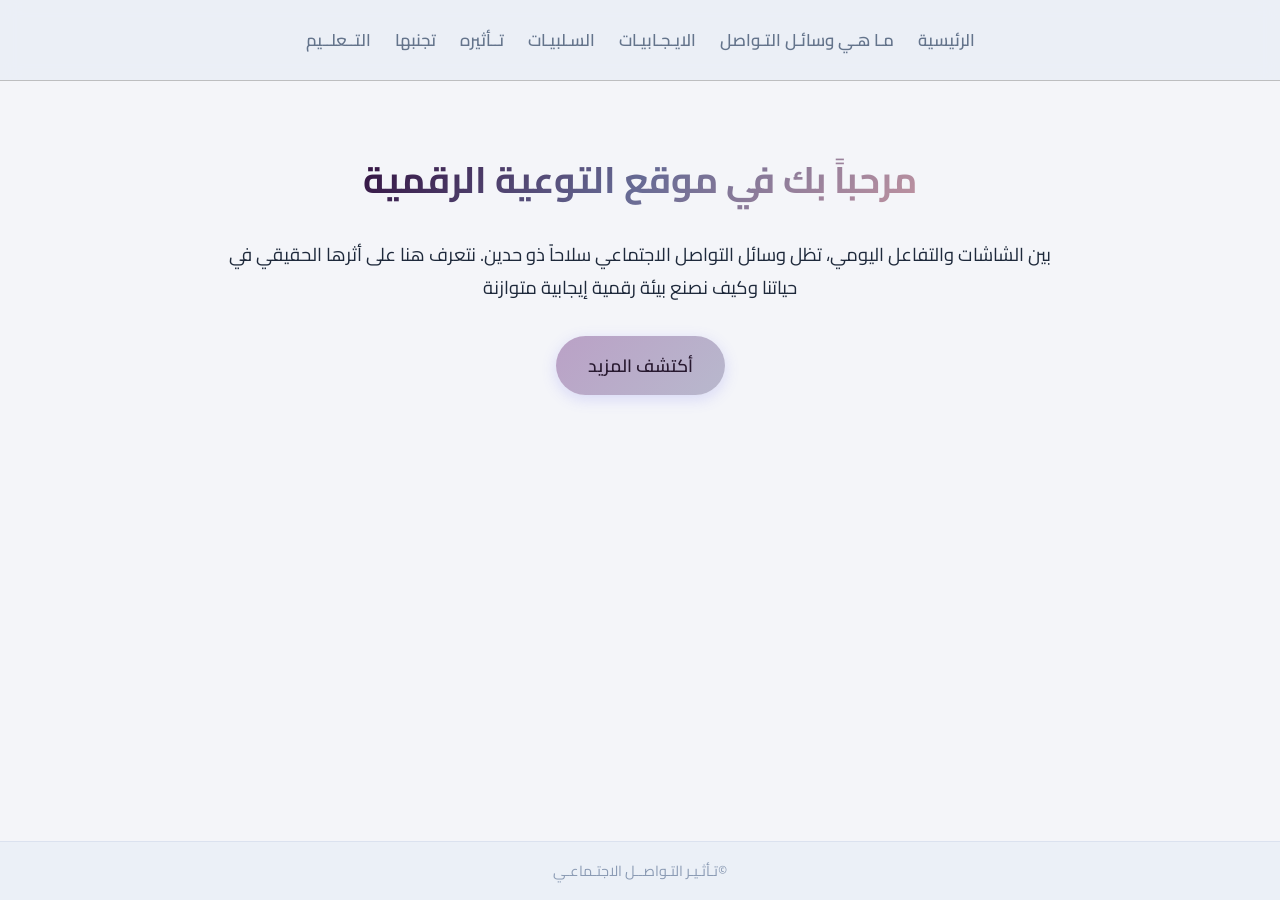
<file: index.html>
<!DOCTYPE html>
<html lang="ar">
<head>
    <meta charset="UTF-8">
    <meta name="viewport" content="width=device-width, initial-scale=1.0">
    <title> التـواصـل الاجتـمـاعـي</title>
    <link rel="stylesheet" href="style.css">

</head>
<body>
     <header>
        <nav>
            <ul>
                <li><a href="index.html">الرئيسية</a></li>
                <li><a href="what.html">مـا هـي وسائـل التـواصل</a></li>
                <li><a href="pos.html">الايـجـابيـات</a></li>
                <li><a href="neg.html">السـلبيـات</a></li>
                <li><a href="impacts.html">تــأثيره</a></li>
                <li><a href="aviod.html">تجنبها</a></li>
                <li><a href="edu.html">التــعلــيم </a></li>

            </ul>
        </nav>
    </header>


    <div>
        <div class="contenthome">
        <h1>مرحباً بك في موقع التوعية الرقمية</h1>
        <p>بين الشاشات والتفاعل اليومي، تظل وسائل التواصل الاجتماعي سلاحاً ذو حدين. نتعرف هنا على أثرها الحقيقي في حياتنا وكيف نصنع بيئة رقمية إيجابية متوازنة</p>
        <button onclick="location.href='what.html'">أكتشف المزيد</button>
        
    </div>
    </div>
</body>
 <footer>
    <p>©تـأثـيـر التـواصــل الاجتـماعـي</p>
</footer>

</html>
</file>
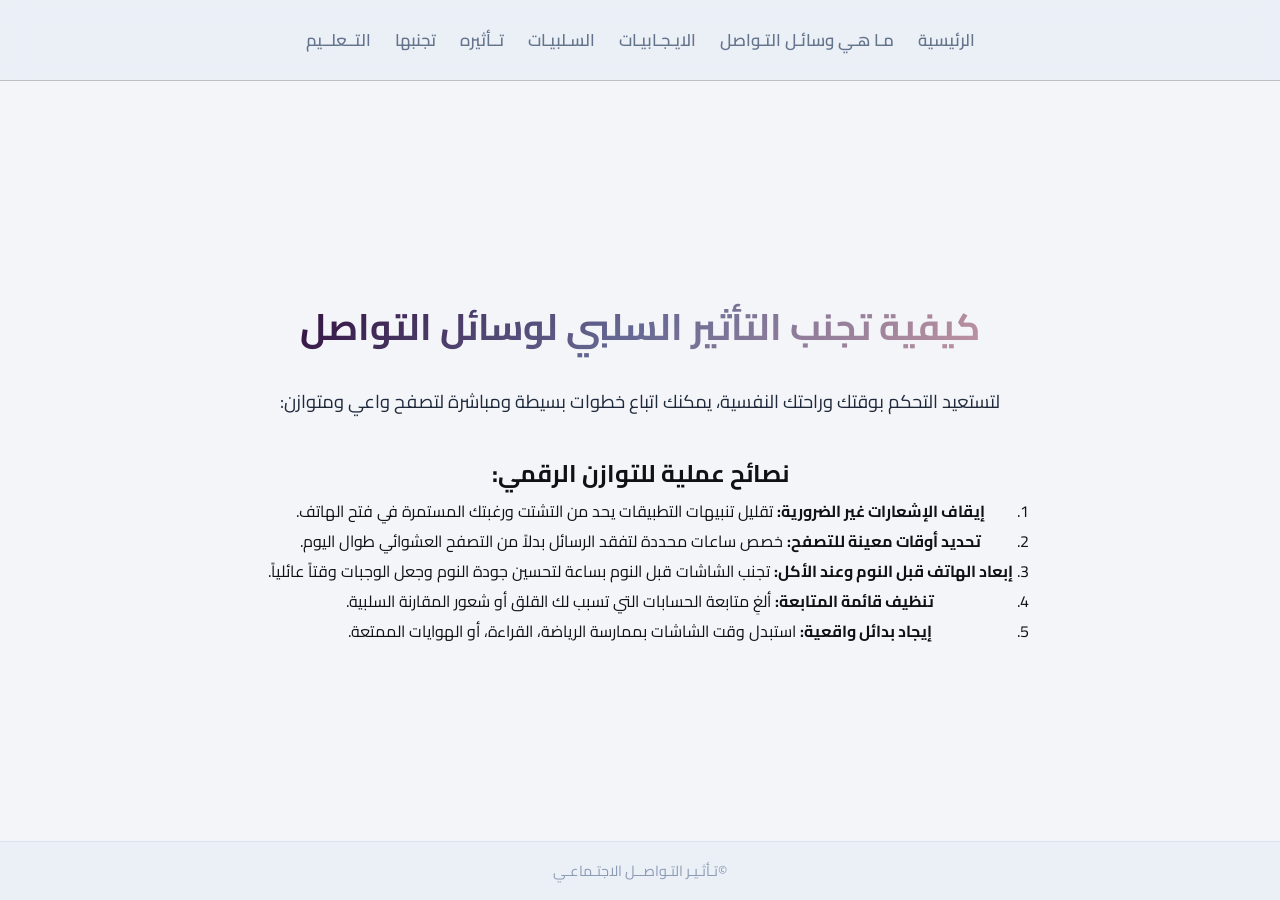
<file: aviod.html>
<!DOCTYPE html>
<html lang="ar">
<head>
    <meta charset="UTF-8">
    <meta name="viewport" content="width=device-width, initial-scale=1.0">
    <title>تــجنب الآثار السلبية</title>
    <link rel="stylesheet" href="style.css">

</head>
<body>
     <header>
        <nav>
            <ul>
                <li><a href="index.html">الرئيسية</a></li>
                <li><a href="what.html">مـا هـي وسائـل التـواصل</a></li>
                <li><a href="pos.html">الايـجـابيـات</a></li>
                <li><a href="neg.html">السـلبيـات</a></li>
                <li><a href="impacts.html">تــأثيره</a></li>
                <li><a href="aviod.html">تجنبها</a></li>
                <li><a href="edu.html">التــعلــيم </a></li>

            </ul>
        </nav>
    </header>


   <div class="containerhome" >
        <h1>كيفية تجنب التأثير السلبي لوسائل التواصل</h1>
        
        <p>لتستعيد التحكم بوقتك وراحتك النفسية، يمكنك اتباع خطوات بسيطة ومباشرة لتصفح واعي ومتوازن:</p>

      

        <h2>نصائح عملية للتوازن الرقمي:</h2>

       <ol class="numbered-list"  style="list-style-type: decimal;">
            <li> <b>إيقاف الإشعارات غير الضرورية:</b> <span>تقليل تنبيهات التطبيقات يحد من التشتت ورغبتك المستمرة في فتح الهاتف.</span></li>
            <li> <b>تحديد أوقات معينة للتصفح:</b> <span>خصص ساعات محددة لتفقد الرسائل بدلاً من التصفح العشوائي طوال اليوم.</span></li>
            <li> <b>إبعاد الهاتف قبل النوم وعند الأكل:</b> <span>تجنب الشاشات قبل النوم بساعة لتحسين جودة النوم وجعل الوجبات وقتاً عائلياً.</span></li>
            <li> <b>تنظيف قائمة المتابعة:</b> <span>ألغِ متابعة الحسابات التي تسبب لك القلق أو شعور المقارنة السلبية.</span></li>
            <li> <b>إيجاد بدائل واقعية:</b> <span>استبدل وقت الشاشات بممارسة الرياضة، القراءة، أو الهوايات الممتعة.</span></li>
        </ol>

    </div>
</body>
 <footer>
    <p>©تـأثـيـر التـواصــل الاجتـماعـي</p>
</footer>

</html>
</file>
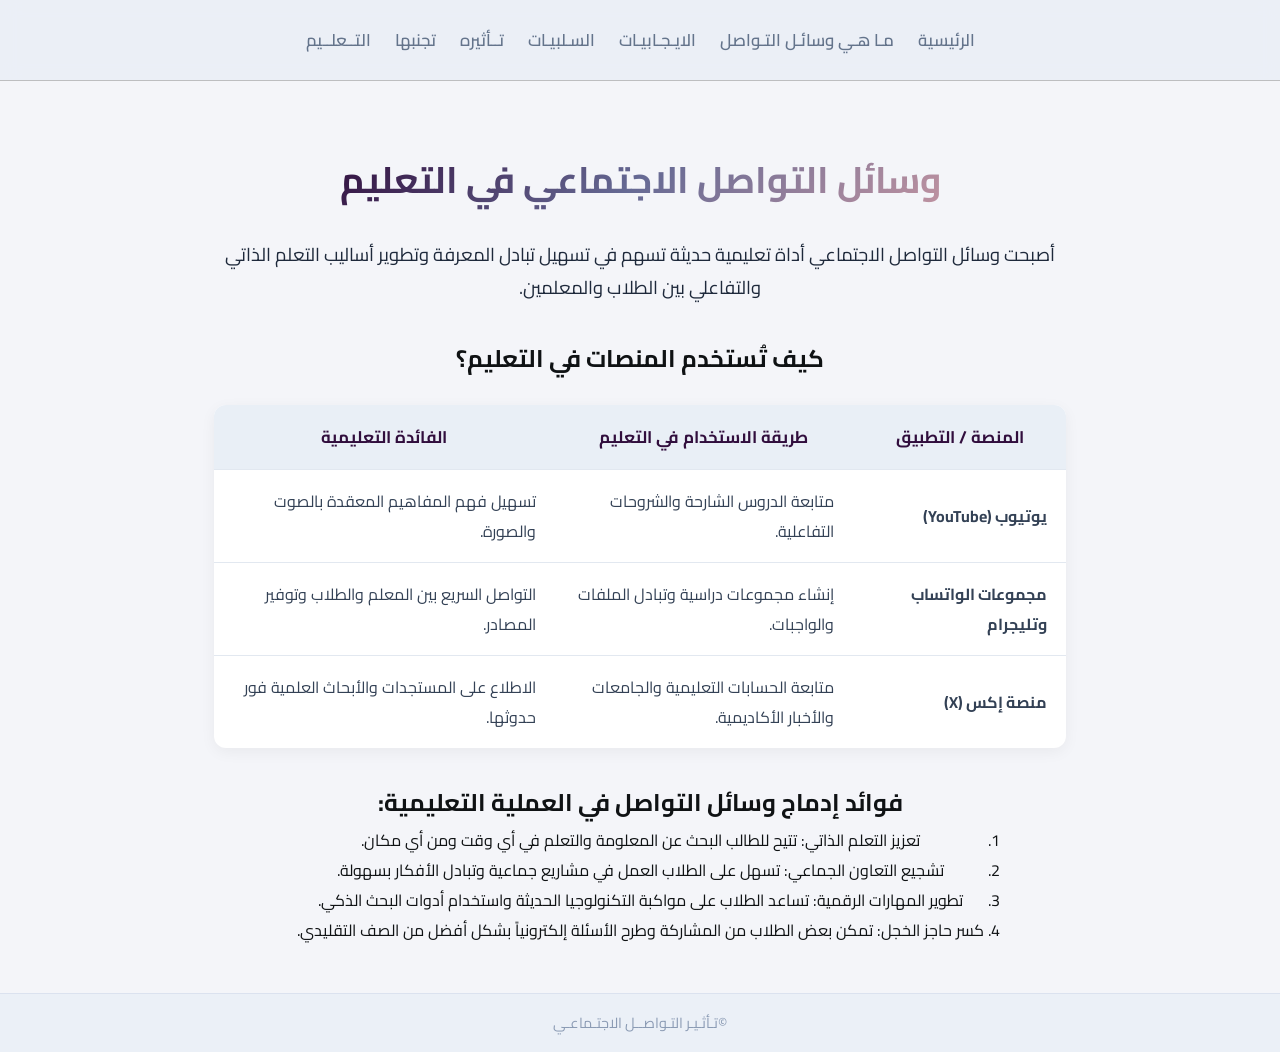
<file: edu.html>
<!DOCTYPE html>
<html lang="ar">
<head>
    <meta charset="UTF-8">
    <meta name="viewport" content="width=device-width, initial-scale=1.0">
    <title>التواصل الاجتماعي في التعليم </title>
    <link rel="stylesheet" href="style.css">

</head>
<body>
     <header>
        <nav>
            <ul>
                <li><a href="index.html">الرئيسية</a></li>
                <li><a href="what.html">مـا هـي وسائـل التـواصل</a></li>
                <li><a href="pos.html">الايـجـابيـات</a></li>
                <li><a href="neg.html">السـلبيـات</a></li>
                <li><a href="impacts.html">تــأثيره</a></li>
                <li><a href="aviod.html">تجنبها</a></li>
                <li><a href="edu.html">التــعلــيم </a></li>

            </ul>
        </nav>
    </header>


   <div class="container">
        <h1>وسائل التواصل الاجتماعي في التعليم</h1>
        
        <p>أصبحت وسائل التواصل الاجتماعي أداة تعليمية حديثة تسهم في تسهيل تبادل المعرفة وتطوير أساليب التعلم الذاتي والتفاعلي بين الطلاب والمعلمين.</p>

        <h2>كيف تُستخدم المنصات في التعليم؟</h2>

        <!-- جدول أمثلة الاستخدام التعليمي -->
        <table>
            <thead>
                <tr>
                    <th style="width: 25%;">المنصة / التطبيق</th>
                    <th style="width: 35%;">طريقة الاستخدام في التعليم</th>
                    <th style="width: 40%;">الفائدة التعليمية</th>
                </tr>
            </thead>
            <tbody>
                <tr>
                    <td><strong>يوتيوب (YouTube)</strong></td>
                    <td>متابعة الدروس الشارحة والشروحات التفاعلية.</td>
                    <td>تسهيل فهم المفاهيم المعقدة بالصوت والصورة.</td>
                </tr>
                <tr>
                    <td><strong>مجموعات الواتساب وتليجرام</strong></td>
                    <td>إنشاء مجموعات دراسية وتبادل الملفات والواجبات.</td>
                    <td>التواصل السريع بين المعلم والطلاب وتوفير المصادر.</td>
                </tr>
                <tr>
                    <td><strong>منصة إكس (X)</strong></td>
                    <td>متابعة الحسابات التعليمية والجامعات والأخبار الأكاديمية.</td>
                    <td>الاطلاع على المستجدات والأبحاث العلمية فور حدوثها.</td>
                </tr>
            </tbody>
        </table>

        <h2>فوائد إدماج وسائل التواصل في العملية التعليمية:</h2>

        <!-- قائمة مرقمة بالفوائد -->
        <ol class="numbered-list">
            <li>تعزيز التعلم الذاتي: <span>تتيح للطالب البحث عن المعلومة والتعلم في أي وقت ومن أي مكان.</span></li>
            <li>تشجيع التعاون الجماعي: <span>تسهل على الطلاب العمل في مشاريع جماعية وتبادل الأفكار بسهولة.</span></li>
            <li>تطوير المهارات الرقمية: <span>تساعد الطلاب على مواكبة التكنولوجيا الحديثة واستخدام أدوات البحث الذكي.</span></li>
            <li>كسر حاجز الخجل: <span>تمكن بعض الطلاب من المشاركة وطرح الأسئلة إلكترونياً بشكل أفضل من الصف التقليدي.</span></li>
        </ol>

    </div>
</body>
 <footer>
    <p>©تـأثـيـر التـواصــل الاجتـماعـي</p>
</footer>

</html>
</file>
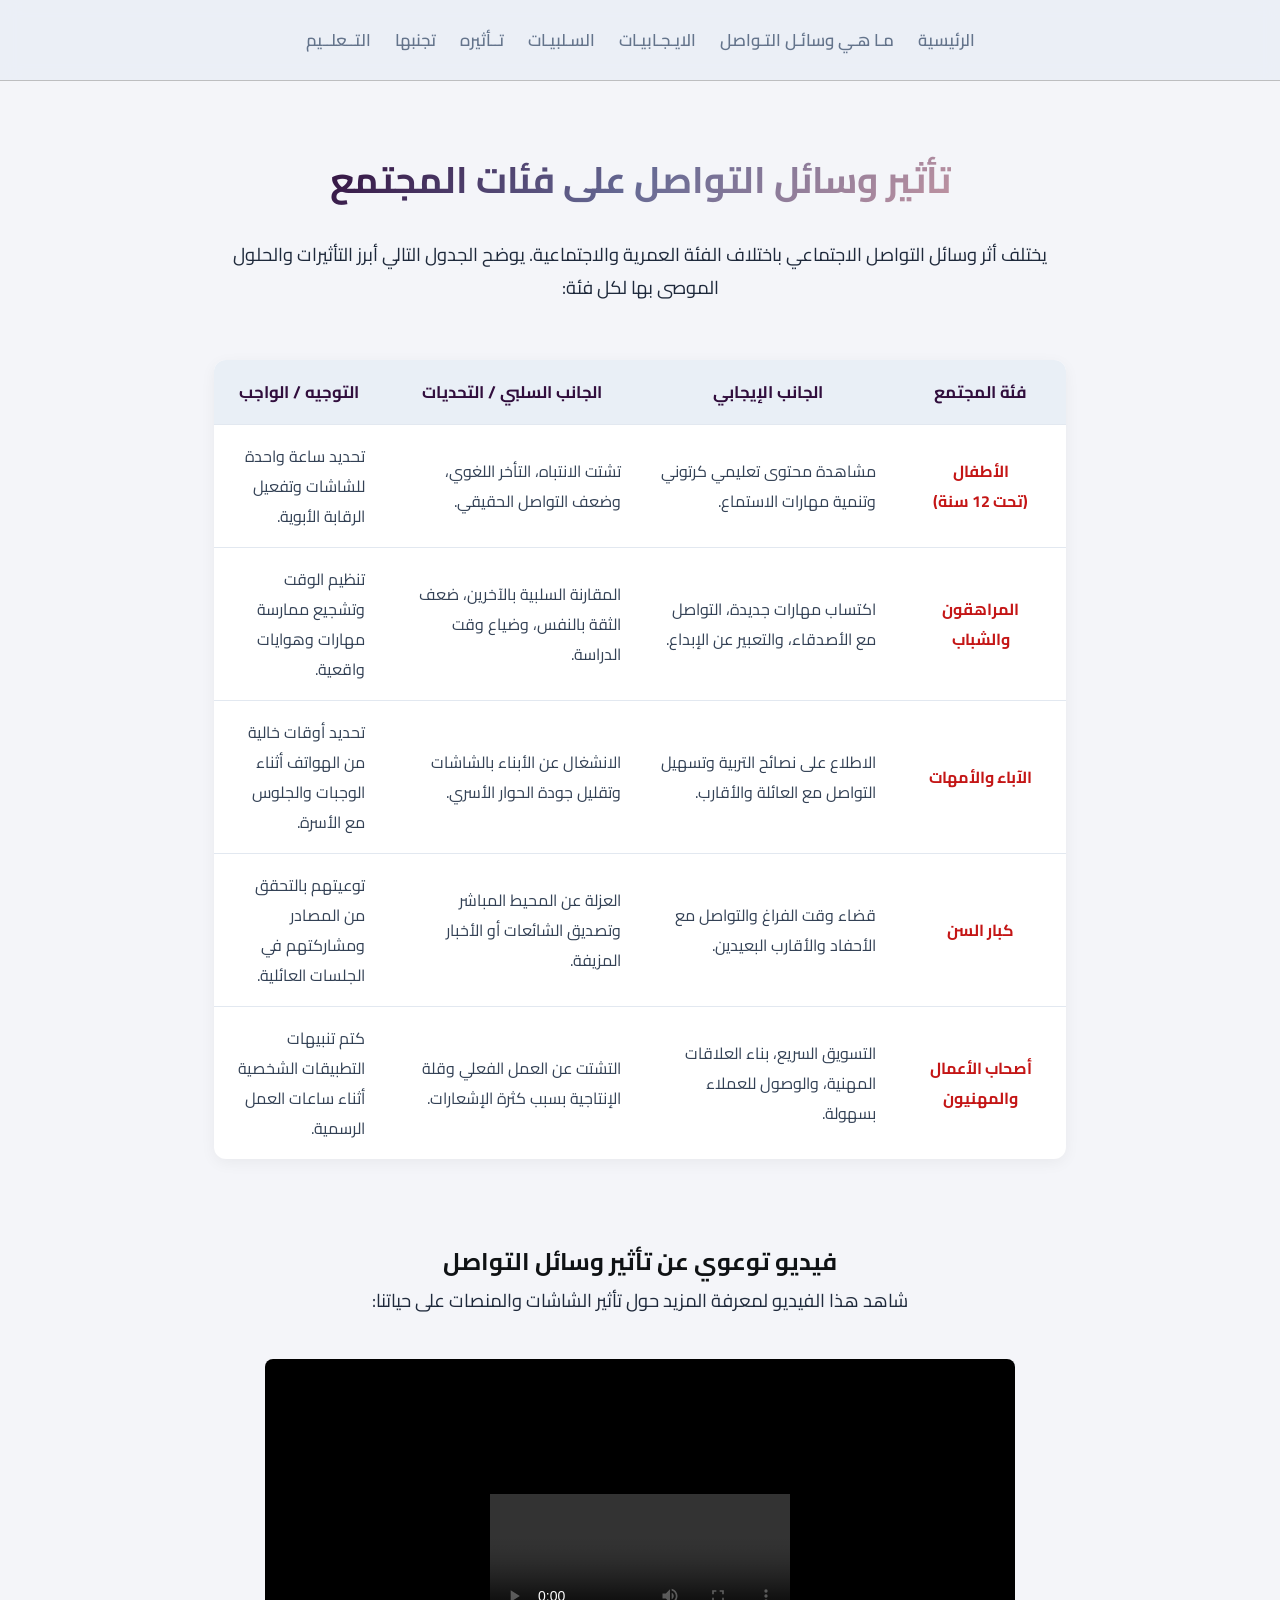
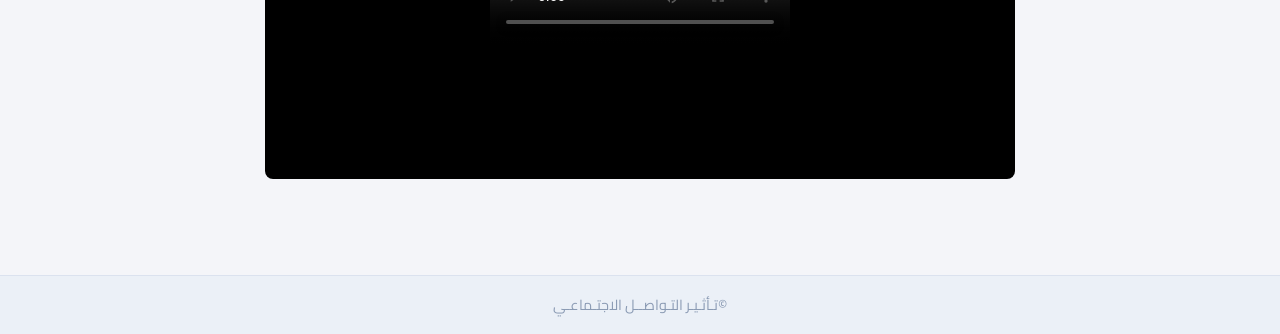
<file: impacts.html>
<!DOCTYPE html>
<html lang="ar">
<head>
    <meta charset="UTF-8">
    <meta name="viewport" content="width=device-width, initial-scale=1.0">
    <title>تــأثير التـواصـل الاجتـمـاعـي</title>
    <link rel="stylesheet" href="style.css">

</head>
<body>
     <header>
        <nav>
            <ul>
                <li><a href="index.html">الرئيسية</a></li>
                <li><a href="what.html">مـا هـي وسائـل التـواصل</a></li>
                <li><a href="pos.html">الايـجـابيـات</a></li>
                <li><a href="neg.html">السـلبيـات</a></li>
                <li><a href="impacts.html">تــأثيره</a></li>
                <li><a href="aviod.html">تجنبها</a></li>
                <li><a href="edu.html">التــعلــيم </a></li>

            </ul>
        </nav>
    </header>


  
    <div class="container">
        <h1>تأثير وسائل التواصل على فئات المجتمع</h1>
        
        <p>يختلف أثر وسائل التواصل الاجتماعي باختلاف الفئة العمرية والاجتماعية. يوضح الجدول التالي أبرز التأثيرات والحلول الموصى بها لكل فئة:</p>

       
        <table>
            <thead>
                <tr>
                    <th style="width: 20%;">فئة المجتمع</th>
                    <th style="width: 30%;">الجانب الإيجابي</th>
                    <th style="width: 30%;">الجانب السلبي / التحديات</th>
                    <th style="width: 20%;">التوجيه / الواجب</th>
                </tr>
            </thead>
            <tbody>
                <tr>
                    <td class="category-name">الأطفال<br>(تحت 12 سنة)</td>
                    <td>مشاهدة محتوى تعليمي كرتوني وتنمية مهارات الاستماع.</td>
                    <td>تشتت الانتباه، التأخر اللغوي، وضعف التواصل الحقيقي.</td>
                    <td>تحديد ساعة واحدة للشاشات وتفعيل الرقابة الأبوية.</td>
                </tr>
                <tr>
                    <td class="category-name">المراهقون والشباب</td>
                    <td>اكتساب مهارات جديدة، التواصل مع الأصدقاء، والتعبير عن الإبداع.</td>
                    <td>المقارنة السلبية بالآخرين، ضعف الثقة بالنفس، وضياع وقت الدراسة.</td>
                    <td>تنظيم الوقت وتشجيع ممارسة مهارات وهوايات واقعية.</td>
                </tr>
                <tr>
                    <td class="category-name">الآباء والأمهات</td>
                    <td>الاطلاع على نصائح التربية وتسهيل التواصل مع العائلة والأقارب.</td>
                    <td>الانشغال عن الأبناء بالشاشات وتقليل جودة الحوار الأسري.</td>
                    <td>تحديد أوقات خالية من الهواتف أثناء الوجبات والجلوس مع الأسرة.</td>
                </tr>
                <tr>
                    <td class="category-name">كبار السن</td>
                    <td>قضاء وقت الفراغ والتواصل مع الأحفاد والأقارب البعيدين.</td>
                    <td>العزلة عن المحيط المباشر وتصديق الشائعات أو الأخبار المزيفة.</td>
                    <td>توعيتهم بالتحقق من المصادر ومشاركتهم في الجلسات العائلية.</td>
                </tr>
                <tr>
                    <td class="category-name">أصحاب الأعمال والمهنيون</td>
                    <td>التسويق السريع، بناء العلاقات المهنية، والوصول للعملاء بسهولة.</td>
                    <td>التشتت عن العمل الفعلي وقلة الإنتاجية بسبب كثرة الإشعارات.</td>
                    <td>كتم تنبيهات التطبيقات الشخصية أثناء ساعات العمل الرسمية.</td>
                </tr>
            </tbody>
        </table>

        <div class="video-section">
            <h2>فيديو توعوي عن تأثير وسائل التواصل</h2>
            <p>شاهد هذا الفيديو لمعرفة المزيد حول تأثير الشاشات والمنصات على حياتنا:</p>
            
            <!-- يمكنك استبدال رابط يوتيوب أدناه برابط الفيديو الذي ترغبه -->
            <iframe src="images/imap.mp4" title="فيديو توعوي"></iframe>
        </div>
    </div>
</body>
 <footer>
    <p>©تـأثـيـر التـواصــل الاجتـماعـي</p>
</footer>

</html>
</file>
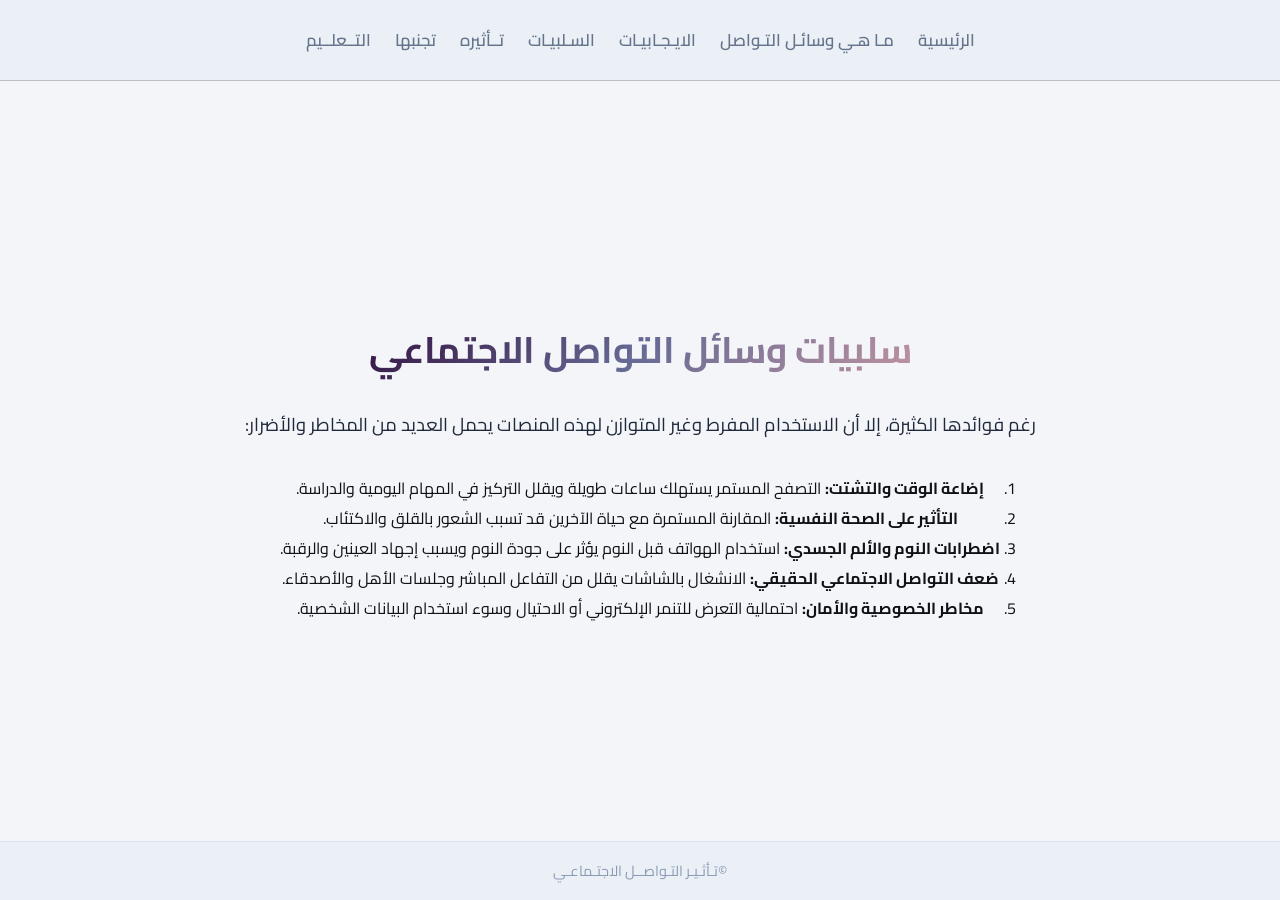
<file: neg.html>
<!DOCTYPE html>
<html lang="ar">
<head>
    <meta charset="UTF-8">
    <meta name="viewport" content="width=device-width, initial-scale=1.0">
    <title> السـلبيـات</title>
    <link rel="stylesheet" href="style.css">

</head>
<body>
     <header>
        <nav>
            <ul>
                <li><a href="index.html">الرئيسية</a></li>
                <li><a href="what.html">مـا هـي وسائـل التـواصل</a></li>
                <li><a href="pos.html">الايـجـابيـات</a></li>
                <li><a href="neg.html">السـلبيـات</a></li>
                <li><a href="impacts.html">تــأثيره</a></li>
                <li><a href="aviod.html">تجنبها</a></li>
                <li><a href="edu.html">التــعلــيم </a></li>

            </ul>
        </nav>
    </header>


 <div class="container">
        <h1>سلبيات وسائل التواصل الاجتماعي</h1>
        
        <p>رغم فوائدها الكثيرة، إلا أن الاستخدام المفرط وغير المتوازن لهذه المنصات يحمل العديد من المخاطر والأضرار:</p>

       

        <ol class="neg-list" >
            <li> <b>إضاعة الوقت والتشتت:</b> <span>التصفح المستمر يستهلك ساعات طويلة ويقلل التركيز في المهام اليومية والدراسة.</span></li>
            <li> <b>التأثير على الصحة النفسية:</b> <span>المقارنة المستمرة مع حياة الآخرين قد تسبب الشعور بالقلق والاكتئاب.</span></li>
            <li> <b>اضطرابات النوم والألم الجسدي:</b> <span>استخدام الهواتف قبل النوم يؤثر على جودة النوم ويسبب إجهاد العينين والرقبة.</span></li>
            <li> <b>ضعف التواصل الاجتماعي الحقيقي:</b> <span>الانشغال بالشاشات يقلل من التفاعل المباشر وجلسات الأهل والأصدقاء.</span></li>
            <li> <b>مخاطر الخصوصية والأمان:</b> <span>احتمالية التعرض للتنمر الإلكتروني أو الاحتيال وسوء استخدام البيانات الشخصية.</span></li>
        </ol>
    </div>
</body>
 <footer>
    <p>©تـأثـيـر التـواصــل الاجتـماعـي</p>
</footer>

</html>
</file>
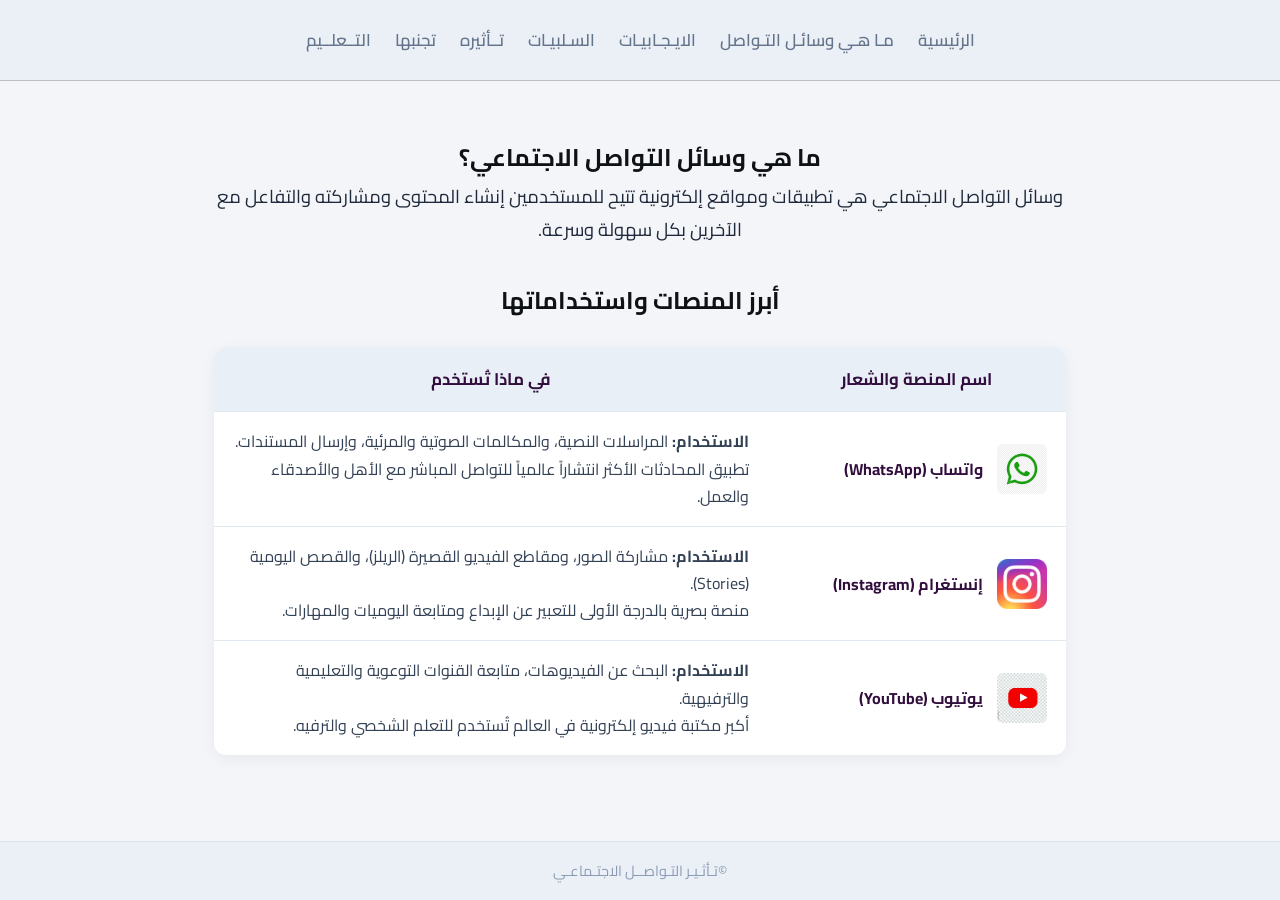
<file: what.html>
<!DOCTYPE html>
<html lang="ar" dir="rtl">
<head>
    <meta charset="UTF-8">
    <meta name="viewport" content="width=device-width, initial-scale=1.0">
    <title>ما هي وسائل التواصل الاجتماعي؟</title>
    <link rel="stylesheet" href="style.css">
</head>
<body>

     <header>
        <nav>
            <ul>
                <li><a href="index.html">الرئيسية</a></li>
                <li><a href="what.html">مـا هـي وسائـل التـواصل</a></li>
                <li><a href="pos.html">الايـجـابيـات</a></li>
                <li><a href="neg.html">السـلبيـات</a></li>
                <li><a href="impacts.html">تــأثيره</a></li>
                <li><a href="aviod.html">تجنبها</a></li>
                <li><a href="edu.html">التــعلــيم </a></li>

            </ul>
        </nav>
    </header>

  
    <main class="container">
        <h2>ما هي وسائل التواصل الاجتماعي؟</h2>
        
        <p>وسائل التواصل الاجتماعي هي تطبيقات ومواقع إلكترونية تتيح للمستخدمين إنشاء المحتوى ومشاركته والتفاعل مع الآخرين بكل سهولة وسرعة.</p>

        <h2>أبرز المنصات واستخداماتها</h2>
        
        
        <table>
            <thead>
                <tr>
                    <th style="width: 35%;">اسم المنصة والشعار</th>
                    <th>في ماذا تُستخدم </th>
                </tr>
            </thead>
            <tbody>
                <tr>
                    <td>
                        <img src="images/whatsap.jpg" alt="شعار واتساب" class="platform-icon">
                        <span class="platform-name">واتساب (WhatsApp)</span>
                    </td>
                    <td class="desc-text">
                        <strong>الاستخدام:</strong> المراسلات النصية، والمكالمات الصوتية والمرئية، وإرسال المستندات.<br>
                         تطبيق المحادثات الأكثر انتشاراً عالمياً للتواصل المباشر مع الأهل والأصدقاء والعمل.
                    </td>
                </tr>
                <tr>
                    <td>
                        <img src="images/insta.jpeg" alt="شعار إنستغرام" class="platform-icon">
                        <span class="platform-name">إنستغرام (Instagram)</span>
                    </td>
                    <td class="desc-text">
                        <strong>الاستخدام:</strong> مشاركة الصور، ومقاطع الفيديو القصيرة (الريلز)، والقصص اليومية (Stories).<br>
                         منصة بصرية بالدرجة الأولى للتعبير عن الإبداع ومتابعة اليوميات والمهارات.
                    </td>
                </tr>
                <tr>
                    <td>
                        <img src="images/you.jpg" alt="شعار يوتيوب" class="platform-icon">
                        <span class="platform-name">يوتيوب (YouTube)</span>
                    </td>
                    <td class="desc-text">
                        <strong>الاستخدام:</strong> البحث عن الفيديوهات، متابعة القنوات التوعوية والتعليمية والترفيهية.<br>
                         أكبر مكتبة فيديو إلكترونية في العالم تُستخدم للتعلم الشخصي والترفيه.
                    </td>
                </tr>
            </tbody>
        </table>
    </main>

   
    <footer>
    <p>©تـأثـيـر التـواصــل الاجتـماعـي</p>
</footer>

</body>
</html>
</file>
<file: style.css>
@import url('https://fonts.googleapis.com/css2?family=Cairo:wght@400;600;700&display=swap');

* {
    margin: 0;
    padding: 0;
    box-sizing: border-box;
    font-family: 'Cairo', sans-serif;
}

body {
    direction: rtl;
    background-color: #f4f5f9;
    color: #0f1214;
    min-height: 100vh;
    display: flex;
    flex-direction: column;
}

header {
    display: flex;
    justify-content: center;
    align-items: center;
    padding: 1.5rem;
    background: rgba(233, 238, 246, 0.85);
    backdrop-filter: blur(10px);
    border-bottom: 1px solid #bdbec0;
    position: sticky;
    top: 0;
    z-index: 100;
}

nav ul {
    display: flex;
    list-style: none;
    gap: 1.5rem;
    padding: 0;
    margin: 0;
    flex-wrap: wrap;
    justify-content: center;
}

nav ul li a {
    color: #64748b;
    text-decoration: none;
    font-weight: 600;
    font-size: 1.05rem;
    transition: color 0.3s ease, transform 0.2s;
    
}

nav ul li a:hover {
    color: #c62253;
}


main, section, .hero, .contenthome, .whatSM ,.containerhome,.container, .video-section {
    display: flex;
    flex-direction: column;
    align-items: center;
    justify-content: center;
    text-align: center;
    padding: 3rem 1.5rem;
    max-width: 900px;
    margin: 0 auto;
    flex: 1;
    width: 100%;
    margin:  auto;
}

h1 {
    font-size: 2.3rem;
    font-weight: 700;
    margin-bottom: 1.5rem;
    margin-top: 1rem;
    background: linear-gradient(135deg, #310e3d, #666a94, #c093a1);
    -webkit-background-clip: text;
    -webkit-text-fill-color: transparent;
}

p {
    font-size: 1.15rem;
    line-height: 1.8;
    color: #1e293b;
    margin-bottom: 2rem;
}

table {
    width: 100%;
    border-collapse: collapse;
    margin-top: 1.5rem;
    margin-bottom: 2rem;
    background-color: #ffffff;
    box-shadow: 0 4px 15px rgba(0, 0, 0, 0.05);
    border-radius: 12px;
    overflow: hidden;
    text-align: right;
}

th, td {
    padding: 1rem 1.2rem;
    border-bottom: 1px solid #e2e8f0;
}

th {
    background-color: #e9eff6;
    color: #310e3d;
    font-weight: 700;
    font-size: 1.05rem;
}

td {
    color: #334155;
    font-size: 1rem;
}

tr:last-child td {
    border-bottom: none;
}

tr:hover {
    background-color: #f8fafc;
}

button, .btn {
    background: linear-gradient(135deg, #baa1c6, #b8b8cd);
    color: #281930;
    border: none;
    padding: 0.8rem 2rem;
    font-size: 1.1rem;
    font-weight: 600;
    border-radius: 80px;
    cursor: pointer;
    box-shadow: 0 4px 15px rgba(99, 102, 241, 0.2);
    transition: all 0.3s ease;
}

button:hover, .btn:hover {
    transform: translateY(-2px);
    box-shadow: 0 6px 20px rgba(248, 177, 240, 0.4);
}

footer {
    width: 100%;
    display: flex;
    justify-content: center;
    align-items: center;
    padding: 1rem;
    background-color: #ebf0f7;
    border-top: 1px solid #dbe2ef;
    margin-top: auto;
    z-index: 100;
}

footer ul {
    display: flex;
    list-style: none;
    gap: 1.5rem;
    padding: 0;
    margin: 0;
}

footer a {
    color: #8b9bb4;
    text-decoration: none;
    font-size: 0.95rem;
    font-weight: 500;
    transition: color 0.3s ease;
}

footer a:hover {
    color: #5b6b8c;
}

footer p {
    color: #8b9bb4;
    font-size: 0.9rem;
    margin: 0;
}

   table {
            width: 100%;
            border-collapse: collapse;
            margin-top: 1.5rem;
            margin-bottom: 2rem;
            background-color: #ffffff;
            box-shadow: 0 4px 15px rgba(0, 0, 0, 0.05);
            border-radius: 12px;
            overflow: hidden;
            text-align: right;
        }

        th, td {
            padding: 1rem 1.2rem;
            border-bottom: 1px solid #e2e8f0;
        }

        th {
            background-color: #e9eff6;
            color: #310e3d;
            font-weight: 700;
            font-size: 1.05rem;
            text-align: center;
        }

        td {
            color: #334155;
            font-size: 1rem;
            vertical-align: middle;
        }

        tr:last-child td {
            border-bottom: none;
        }

        

        .platform-icon {
            width: 50px;
            height: 50px;
            vertical-align: middle;
            margin-left: 10px;
            border-radius: 6px;
            object-fit: cover;
        }

        .platform-name {
            display: inline-block;
            vertical-align: middle;
            font-weight: 700;
            color: #310e3d;
        }

        .desc-text {
            text-align: right;
            line-height: 1.7;
        }


video, iframe {
    width: 100%;
    max-width: 750px; 
    height: 420px;    
    border-radius: 8px;
    border: none;
    margin-top: 10px;
}

 



.category-name {
    font-weight: bold;
    color: #c41616;
    text-align: center;
    vertical-align: middle;
}

ol.pos-list {
            direction: rtl;
            text-align: right;
            padding-right: 20px;
            padding-left: 0;
            margin-top: 20px;
        }
 ol.pos-list li {
            font-size: 17px;
            color: #333;
            line-height: 1.8;
            margin-bottom: 15px;
            font-weight: bold;
        }

 ol.pos-list li span {
            font-weight: normal;
            color: #555;
        }
</file>
